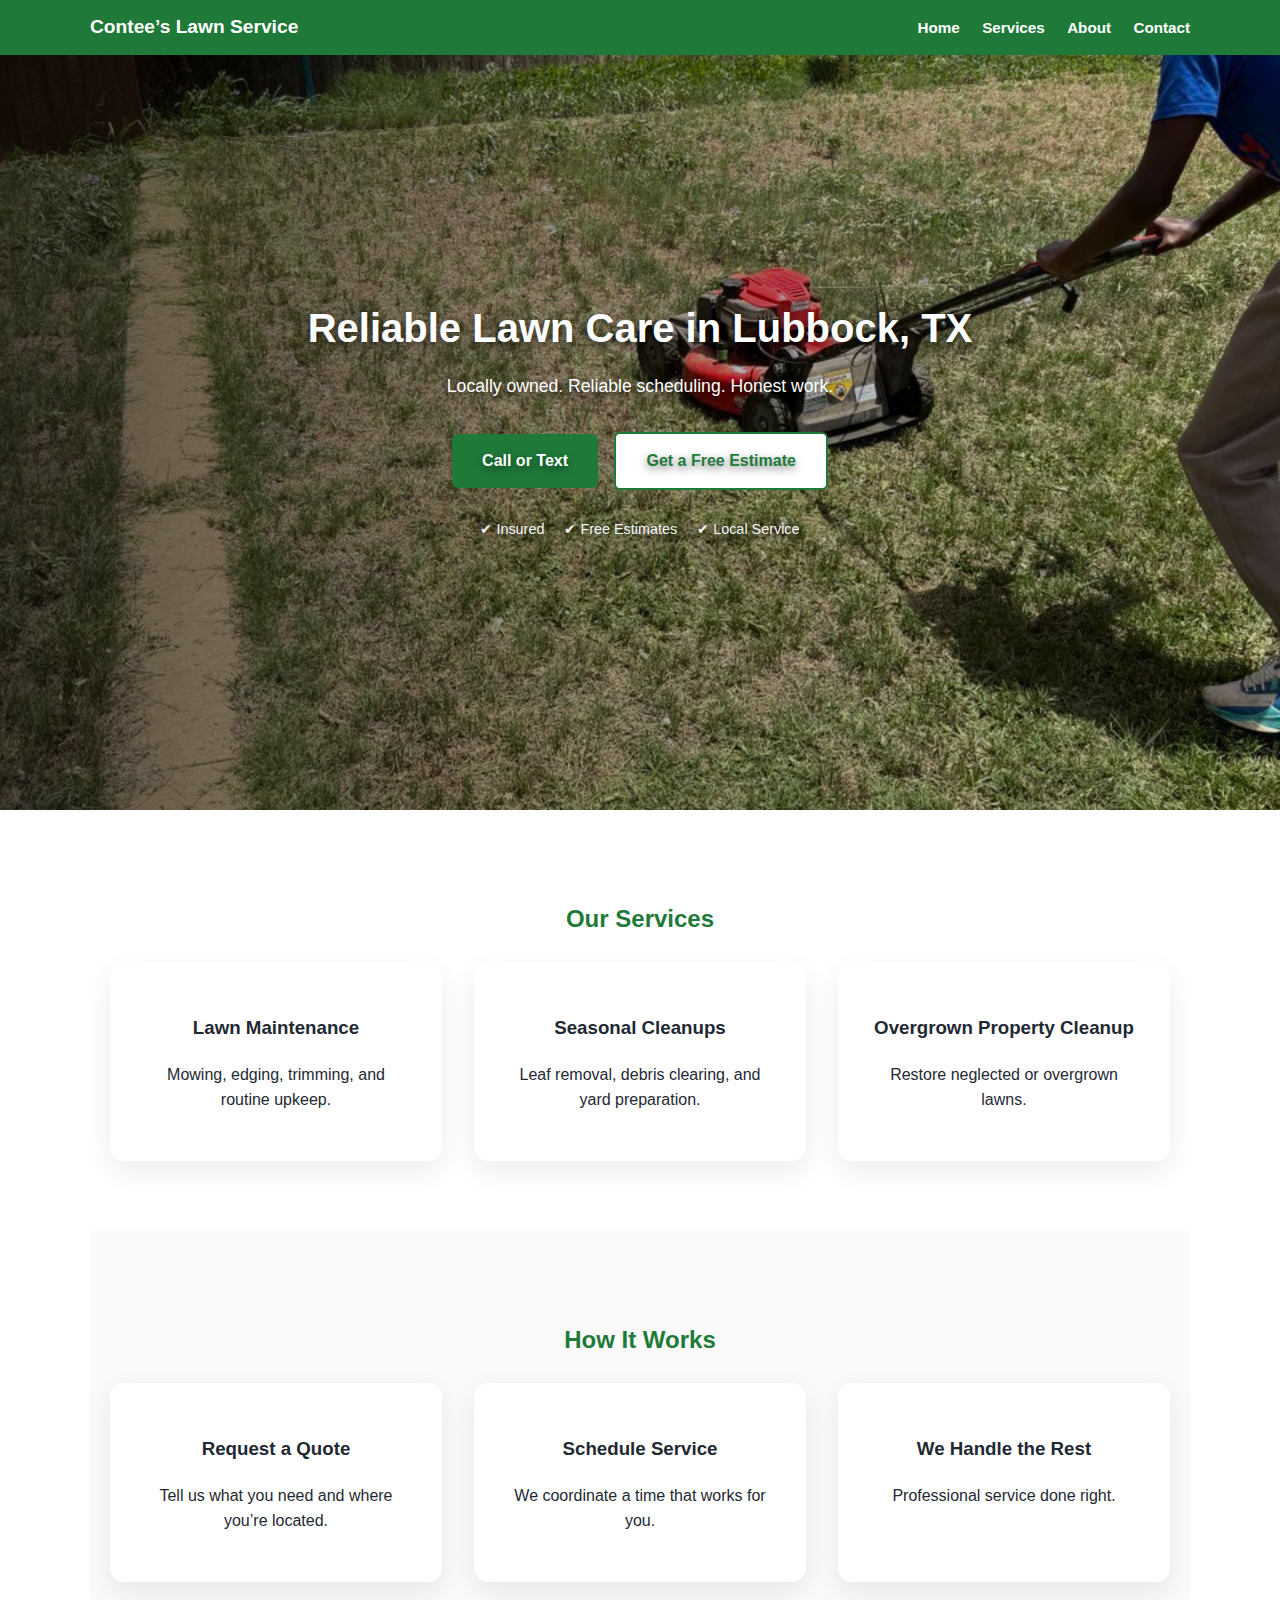
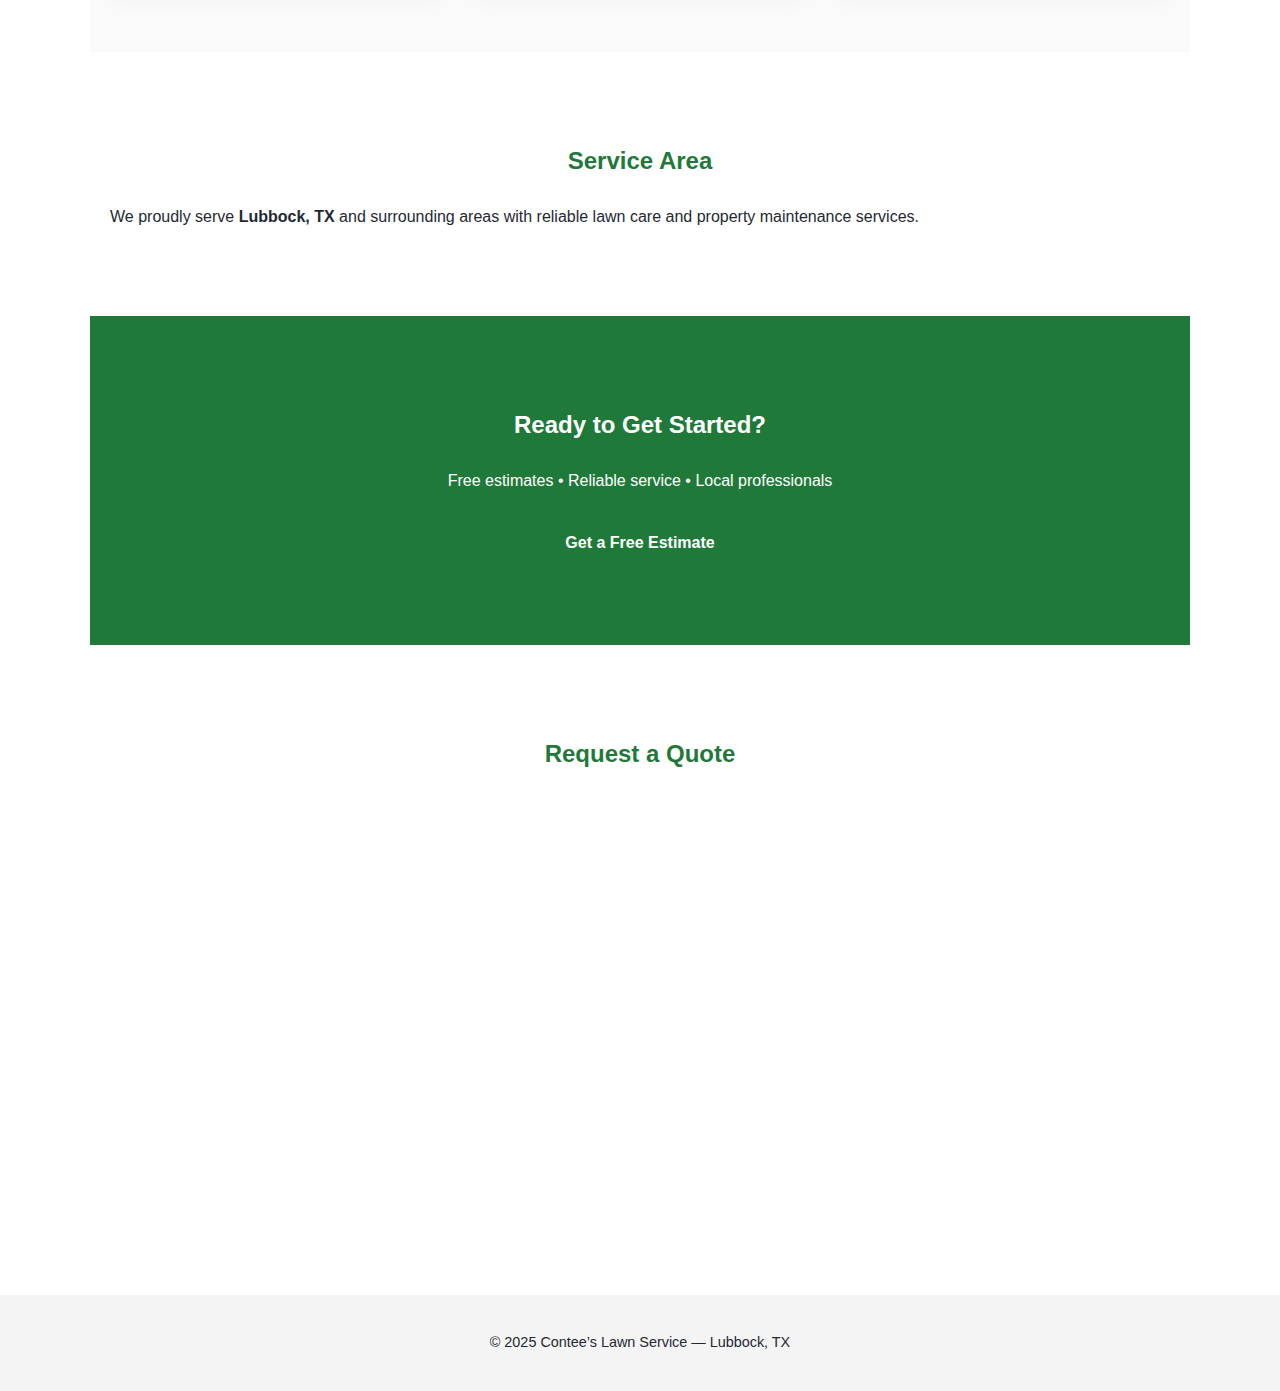
<file: index.html>
<!DOCTYPE html>
<html lang="en">
<head>
  <meta charset="UTF-8" />
  <meta name="viewport" content="width=device-width, initial-scale=1.0" />

  <title>Contee’s Lawn Service | Lubbock, TX</title>
  <meta name="description" content="Reliable lawn care services in Lubbock, TX including mowing, cleanups, and property maintenance." />

  <!-- Local Business Schema -->
  <script type="application/ld+json">
  {
    "@context": "https://schema.org",
    "@type": "LocalBusiness",
    "name": "Contee’s Lawn Service",
    "areaServed": "Lubbock, TX",
    "telephone": "+1-806-729-5875"
  }
  </script>

  <link rel="stylesheet" href="style.css" />
</head>

<body>

<!-- NAVBAR -->
<nav class="navbar">
  <div class="nav-inner">
    <div class="logo">Contee’s Lawn Service</div>
    <div class="nav-links">
      <a href="index.html">Home</a>
      <a href="services.html">Services</a>
      <a href="about.html">About</a>
      <a href="#contact">Contact</a>
    </div>
  </div>
</nav>

<!-- HERO -->
<header class="hero">
  <div class="hero-overlay">
    <div class="hero-content">
      <h1>Reliable Lawn Care in Lubbock, TX</h1>
      <p>Locally owned. Reliable scheduling. Honest work.</p>

      <div class="cta-buttons">
        <a class="cta primary" href="tel:18067295875">Call or Text</a>
        <a class="cta secondary" href="#contact">Get a Free Estimate</a>
      </div>

      <div class="trust-badges">
        <span>✔ Insured</span>
        <span>✔ Free Estimates</span>
        <span>✔ Local Service</span>
      </div>
    </div>
  </div>
</header>

<!-- SERVICES -->
<section>
  <h2>Our Services</h2>

  <div class="service-cards">
    <div class="service-card">
      <h3>Lawn Maintenance</h3>
      <p>Mowing, edging, trimming, and routine upkeep.</p>
    </div>

    <div class="service-card">
      <h3>Seasonal Cleanups</h3>
      <p>Leaf removal, debris clearing, and yard preparation.</p>
    </div>

    <div class="service-card">
      <h3>Overgrown Property Cleanup</h3>
      <p>Restore neglected or overgrown lawns.</p>
    </div>
  </div>
</section>

<!-- HOW IT WORKS -->
<section class="how-it-works">
  <h2>How It Works</h2>

  <div class="steps">
    <div class="step">
      <h3>Request a Quote</h3>
      <p>Tell us what you need and where you’re located.</p>
    </div>

    <div class="step">
      <h3>Schedule Service</h3>
      <p>We coordinate a time that works for you.</p>
    </div>

    <div class="step">
      <h3>We Handle the Rest</h3>
      <p>Professional service done right.</p>
    </div>
  </div>
</section>

<!-- SERVICE AREA -->
<section>
  <h2>Service Area</h2>
  <p>
    We proudly serve <strong>Lubbock, TX</strong> and surrounding areas with reliable lawn care
    and property maintenance services.
  </p>
</section>

<!-- CTA STRIP -->
<section class="cta-strip">
  <h2>Ready to Get Started?</h2>
  <p>Free estimates • Reliable service • Local professionals</p>
  <a class="cta primary" href="#contact">Get a Free Estimate</a>
</section>

<!-- CONTACT -->
<section id="contact">
  <h2>Request a Quote</h2>

  <iframe
    src="https://docs.google.com/forms/d/e/1FAIpQLScMhHfZGChzH8RHK4yzvFbEKHIl51UIOPzPnazYlky3BLXErw/viewform?embedded=true"
    width="100%"
    height="420"
    frameborder="0">
    Loading…
  </iframe>
</section>

<!-- FOOTER -->
<footer>
  <p>© 2025 Contee’s Lawn Service — Lubbock, TX</p>
</footer>

</body>
</html>
</file>
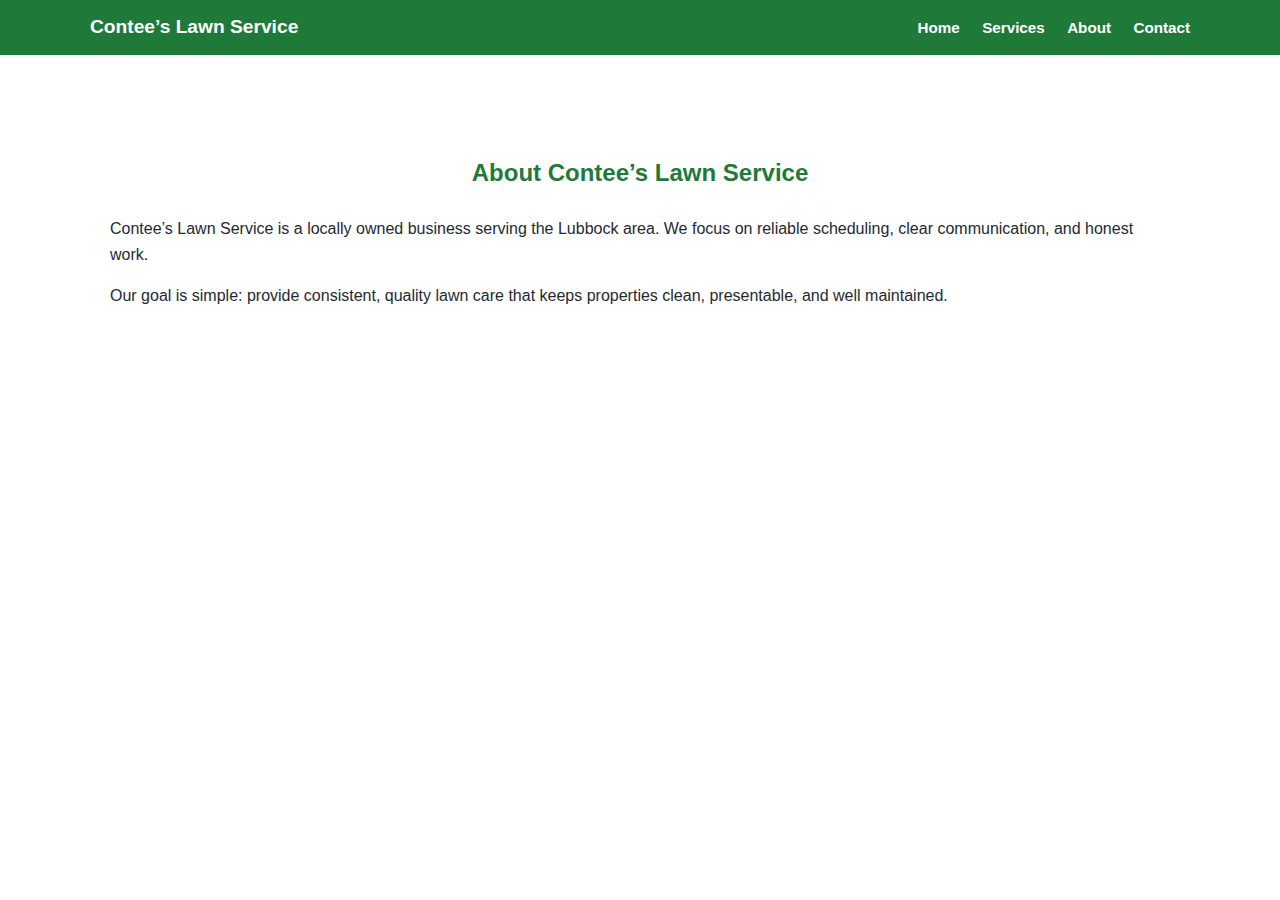
<file: about.html>
<!DOCTYPE html>
<html lang="en">
<head>
  <meta charset="UTF-8">
  <title>About | Contee’s Lawn Service</title>
  <link rel="stylesheet" href="style.css">
</head>

<body>

<nav class="navbar">
  <div class="nav-inner">
    <div class="logo">Contee’s Lawn Service</div>
    <div class="nav-links">
      <a href="index.html">Home</a>
      <a href="services.html">Services</a>
      <a href="about.html">About</a>
      <a href="contact.html">Contact</a>
    </div>
  </div>
</nav>

<section>
  <h2>About Contee’s Lawn Service</h2>

  <p>
    Contee’s Lawn Service is a locally owned business serving the Lubbock area.
    We focus on reliable scheduling, clear communication, and honest work.
  </p>

  <p>
    Our goal is simple: provide consistent, quality lawn care that keeps properties
    clean, presentable, and well maintained.
  </p>
</section>

</body>
</html>
</file>
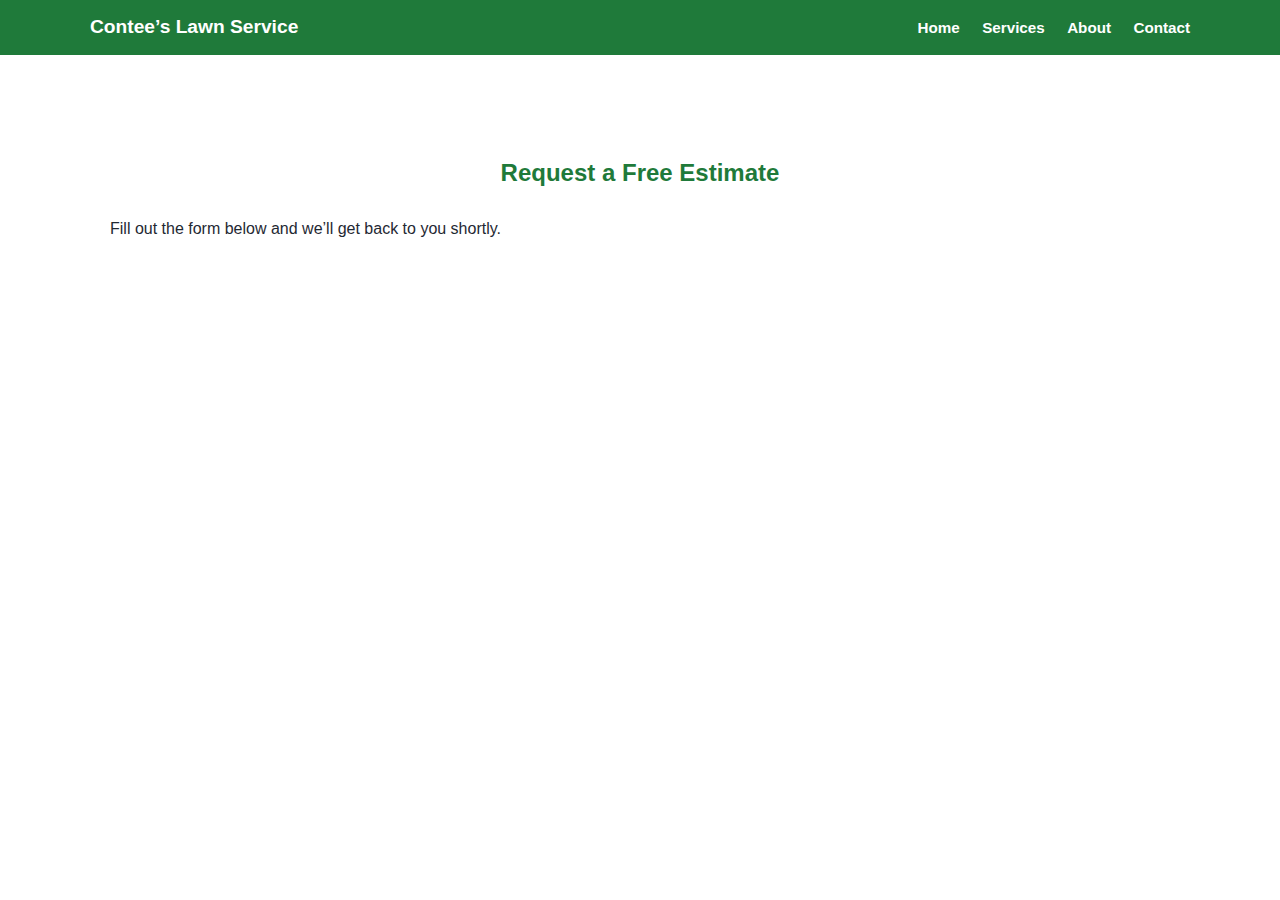
<file: contact.html>
<!DOCTYPE html>
<html lang="en">
<head>
  <meta charset="UTF-8">
  <title>Contact | Contee’s Lawn Service</title>
  <link rel="stylesheet" href="style.css">
</head>

<body>

<nav class="navbar">
  <div class="nav-inner">
    <div class="logo">Contee’s Lawn Service</div>
    <div class="nav-links">
      <a href="index.html">Home</a>
      <a href="services.html">Services</a>
      <a href="about.html">About</a>
      <a href="contact.html">Contact</a>
    </div>
  </div>
</nav>

<section>
  <h2>Request a Free Estimate</h2>
  <p>Fill out the form below and we’ll get back to you shortly.</p>

  <iframe
    src="https://docs.google.com/forms/d/e/1FAIpQLScMhHfZGChzH8RHK4yzvFbEKHIl51UIOPzPnazYlky3BLXErw/viewform?embedded=true"
    width="100%"
    height="420"
    frameborder="0">
    Loading…
  </iframe>
</section>

</body>
</html>
</file>
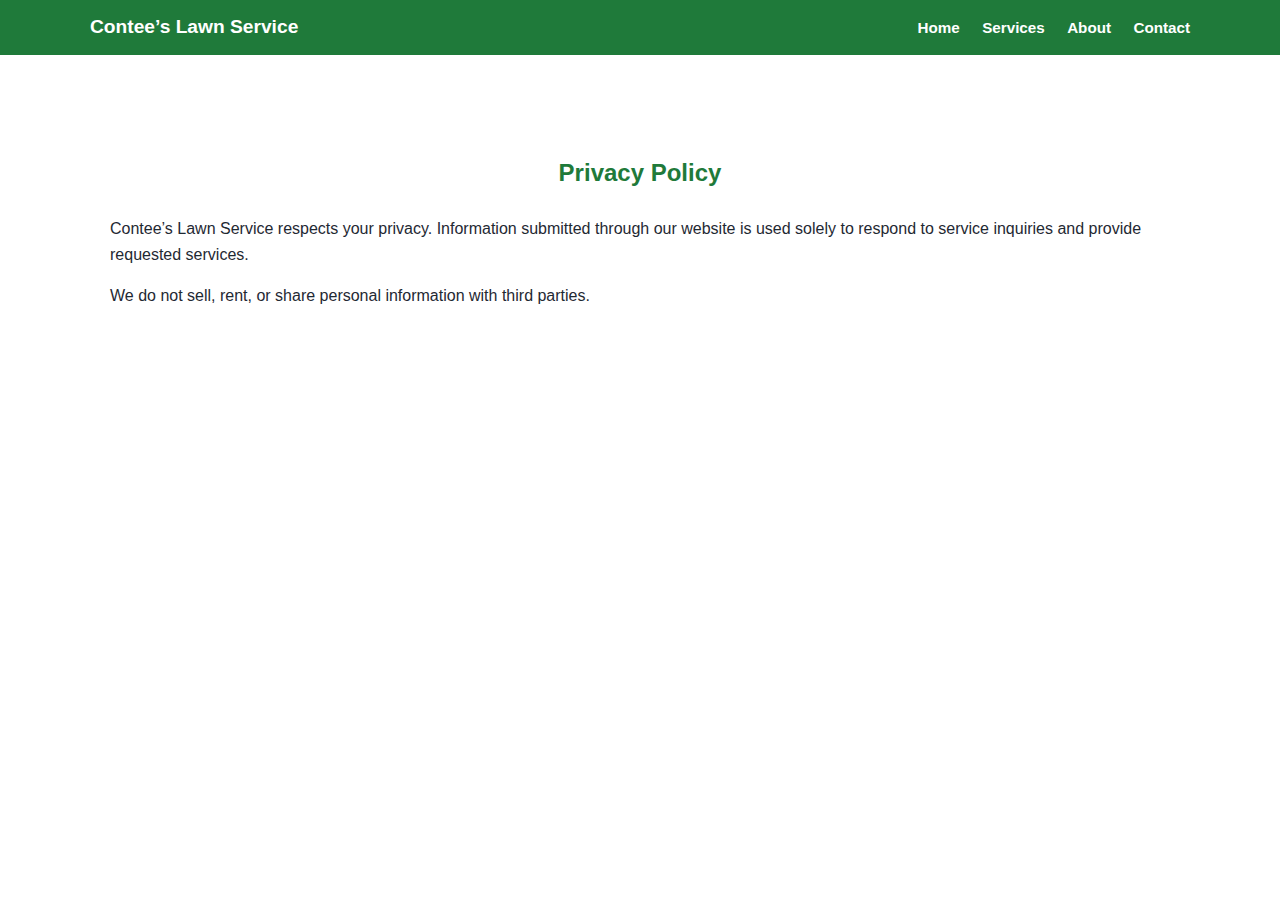
<file: privacy.html>
<!DOCTYPE html>
<html lang="en">
<head>
  <meta charset="UTF-8">
  <meta http-equiv="X-UA-Compatible" content="IE=edge">
  <meta name="description" content="Contee’s Lawn Service provides reliable lawn care, mowing, and yard cleanup services in Lubbock, TX and surrounding areas." />
  <meta name="keywords" content="Lubbock lawn care, lawn service Lubbock TX, mowing service Lubbock, yard cleanup Lubbock" />
  <title>Privacy Policy | Contee’s Lawn Service</title>
  <link rel="stylesheet" href="style.css">
</head>
<body>

<nav class="navbar">
  <div class="nav-inner">
    <div class="logo">
      Contee’s Lawn Service
    </div>
    <div class="nav-links">
      <a href="index.html">Home</a>
      <a href="services.html">Services</a>
      <a href="about.html">About</a>
      <a href="contact.html">Contact</a>
    </div>
  </div>
</nav>


<section>
  <h2>Privacy Policy</h2>
  <p>
    Contee’s Lawn Service respects your privacy. Information submitted through our website
    is used solely to respond to service inquiries and provide requested services.
  </p>
  <p>
    We do not sell, rent, or share personal information with third parties.
  </p>
</section>

</body>
</html>
</file>
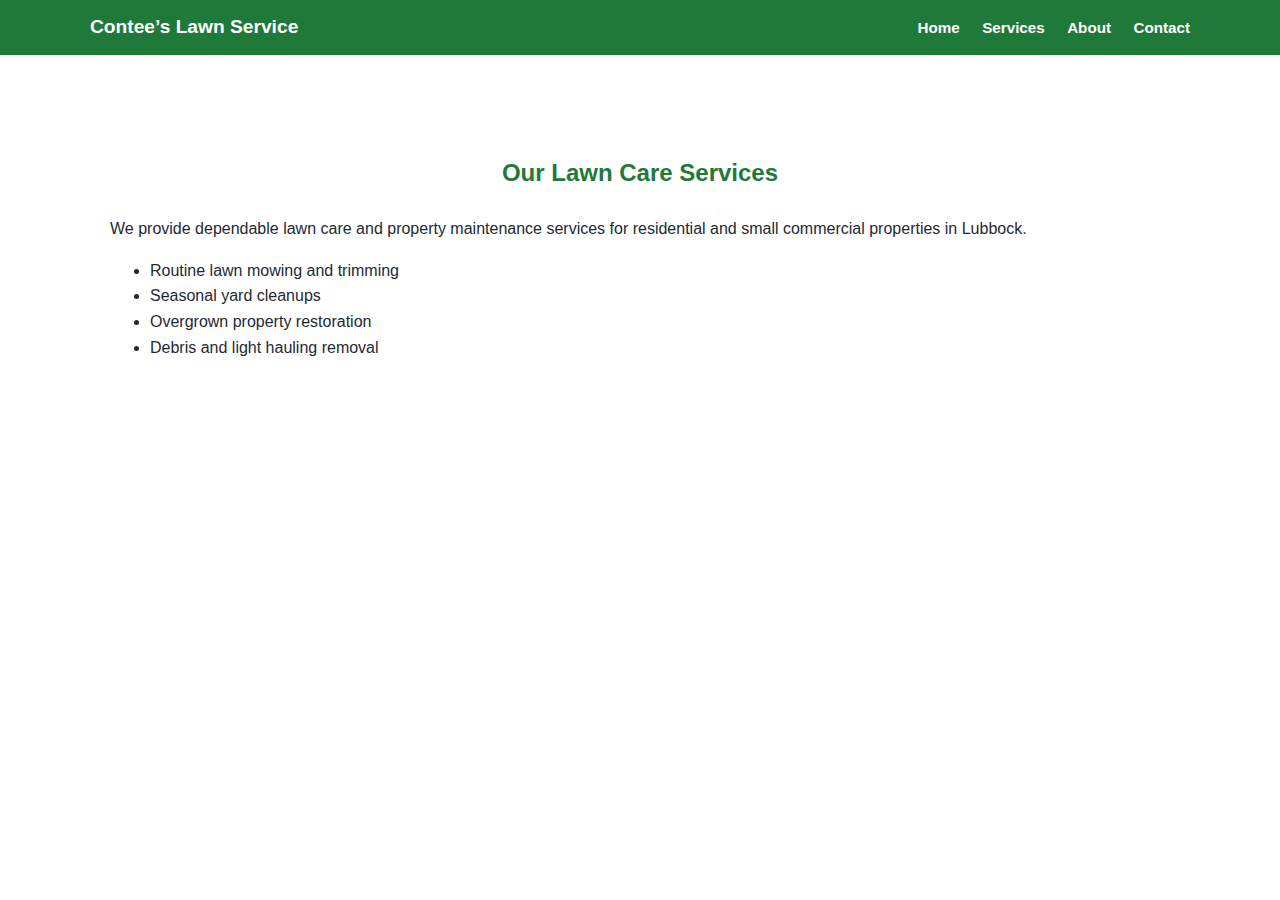
<file: services.html>
<!DOCTYPE html>
<html lang="en">
<head>
  <meta charset="UTF-8">
  <title>Services | Contee’s Lawn Service</title>
  <link rel="stylesheet" href="style.css">
</head>

<body>

<nav class="navbar">
  <div class="nav-inner">
    <div class="logo">Contee’s Lawn Service</div>
    <div class="nav-links">
      <a href="index.html">Home</a>
      <a href="services.html">Services</a>
      <a href="about.html">About</a>
      <a href="contact.html">Contact</a>
    </div>
  </div>
</nav>

<section>
  <h2>Our Lawn Care Services</h2>

  <p>
    We provide dependable lawn care and property maintenance services for residential
    and small commercial properties in Lubbock.
  </p>

  <ul class="services">
    <li>Routine lawn mowing and trimming</li>
    <li>Seasonal yard cleanups</li>
    <li>Overgrown property restoration</li>
    <li>Debris and light hauling removal</li>
  </ul>
</section>

</body>
</html>
</file>
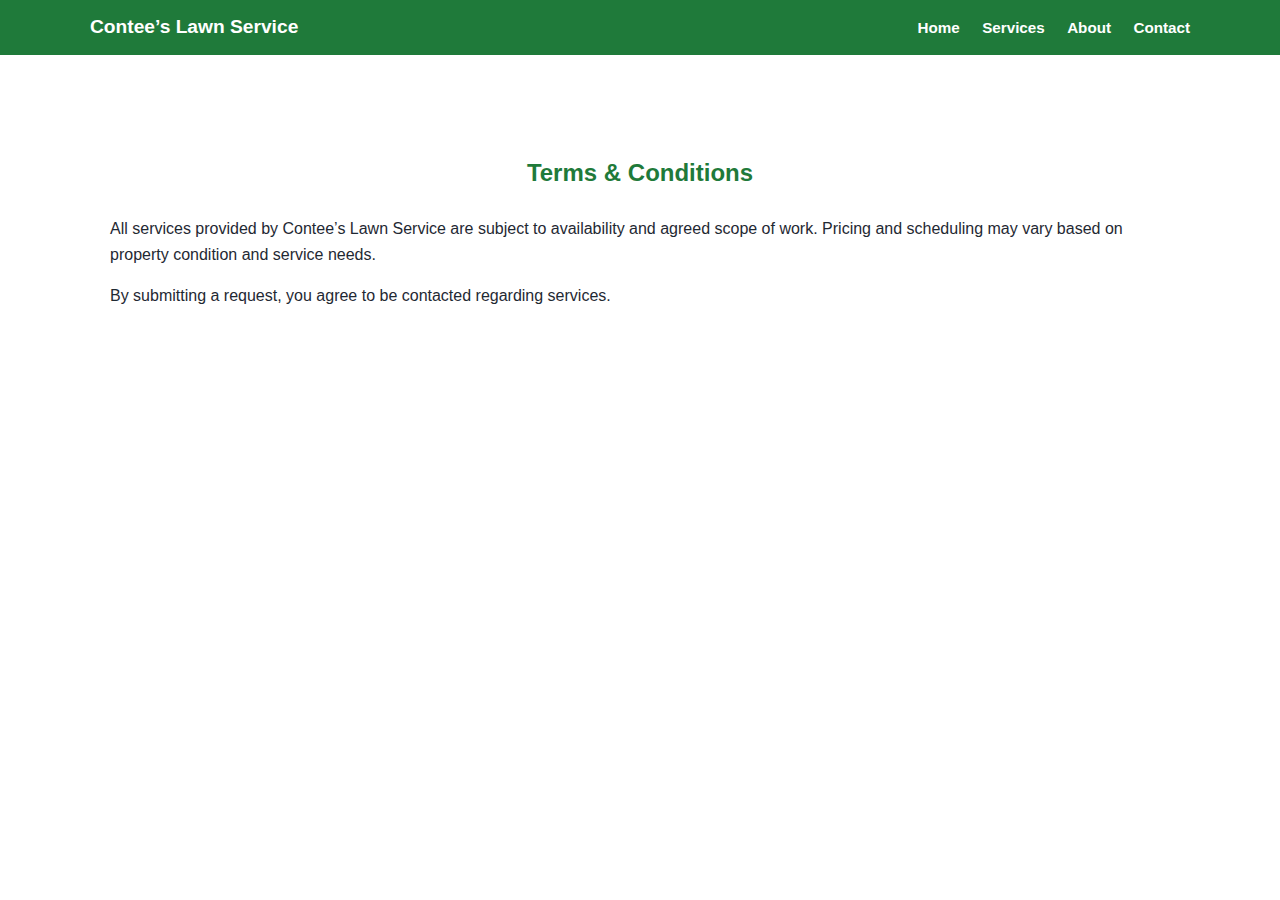
<file: terms.html>
<!DOCTYPE html>
<html lang="en">
<head>
  <meta charset="UTF-8">
  <meta http-equiv="X-UA-Compatible" content="IE=edge">
  <meta name="description" content="Contee’s Lawn Service provides reliable lawn care, mowing, and yard cleanup services in Lubbock, TX and surrounding areas." />
  <meta name="keywords" content="Lubbock lawn care, lawn service Lubbock TX, mowing service Lubbock, yard cleanup Lubbock" />
  <title>Terms & Conditions | Contee’s Lawn Service</title>
  <link rel="stylesheet" href="style.css">
</head>
<body>
<nav class="navbar">
  <div class="nav-inner">
    <div class="logo">
      Contee’s Lawn Service
    </div>
    <div class="nav-links">
      <a href="index.html">Home</a>
      <a href="services.html">Services</a>
      <a href="about.html">About</a>
      <a href="contact.html">Contact</a>
    </div>
  </div>
</nav>


<section>
  <h2>Terms & Conditions</h2>
  <p>
    All services provided by Contee’s Lawn Service are subject to availability and agreed
    scope of work. Pricing and scheduling may vary based on property condition and service needs.
  </p>
  <p>
    By submitting a request, you agree to be contacted regarding services.
  </p>
</section>

</body>
</html>
</file>
<file: style.css>
/* =========================
   GLOBAL
========================= */

*,
*::before,
*::after {
  box-sizing: border-box;
}

body {
  margin: 0;
  font-family: Arial, Helvetica, sans-serif;
  color: #1f2933;
  background: #ffffff;
  line-height: 1.6;
  padding-top: 64px;
}

h2 {
  color: #1f7a3a;
  margin-bottom: 24px;
  text-align: center;
}

/* =========================
   NAVBAR
========================= */

.navbar {
  background: #1f7a3a;
  padding: 12px 20px;
  position: fixed;
  top: 0;
  width: 100%;
  z-index: 1000;
}

.nav-inner {
  max-width: 1100px;
  margin: auto;
  display: flex;
  justify-content: space-between;
  align-items: center;
}

.logo {
  color: #ffffff;
  font-weight: bold;
  font-size: 1.2rem;
}

.nav-links a {
  color: #ffffff;
  margin-left: 18px;
  text-decoration: none;
  font-weight: bold;
  font-size: 0.95rem;
}

.nav-links a:hover {
  text-decoration: underline;
}

/* =========================
   HERO (FIXED CORRECTLY)
========================= */

.hero {
  background-image: url("assets/images/hero.jpg");
  background-repeat: no-repeat;
  background-size: cover;              /* ✅ ALWAYS cover on desktop */
  background-position: 82% center;     /* ✅ bias toward worker */
  height: 90vh;
  min-height: 700px;
  position: relative;
  margin-top: -64px;
}

/* Overlay for text clarity */
.hero::before {
  content: "";
  position: absolute;
  inset: 0;
  background: linear-gradient(
    to right,
    rgba(0,0,0,0.65) 0%,
    rgba(0,0,0,0.35) 45%,
    rgba(0,0,0,0.10) 100%
  );
  z-index: 1;
}

.hero-overlay {
  position: relative;
  z-index: 2;
  height: 100%;
  display: flex;
  align-items: center;
}

.hero-content {
  max-width: 820px;
  margin: auto;
  padding: 20px;
  text-align: center;
  color: #ffffff;
  text-shadow: 0 3px 8px rgba(0,0,0,0.55);
}

.hero-content h1 {
  font-size: 2.5rem;
  margin-bottom: 12px;
}

.hero-content p {
  font-size: 1.1rem;
  max-width: 620px;
  margin: auto;
}

/* =========================
   CTA BUTTONS
========================= */

.cta-buttons {
  margin-top: 26px;
}

.cta {
  display: inline-block;
  padding: 14px 30px;
  margin: 6px;
  border-radius: 6px;
  font-weight: bold;
  text-decoration: none;
  transition: transform 0.15s ease, box-shadow 0.15s ease, background 0.15s ease;
}

.cta.primary {
  background: #1f7a3a;
  color: #ffffff;
}

.cta.primary:hover {
  background: #186633;
  transform: translateY(-1px);
  box-shadow: 0 6px 16px rgba(0,0,0,0.25);
}

.cta.secondary {
  background: #ffffff;
  color: #1f7a3a;
  border: 2px solid #1f7a3a;
}

.cta.secondary:hover {
  background: #f0f8f3;
  transform: translateY(-1px);
}

/* =========================
   TRUST BADGES
========================= */

.trust-badges {
  margin-top: 22px;
  display: flex;
  justify-content: center;
  gap: 20px;
  font-size: 0.9rem;
  opacity: 0.95;
}

/* =========================
   SECTIONS
========================= */

section {
  max-width: 1100px;
  margin: auto;
  padding: 70px 20px;
}

/* =========================
   SERVICES
========================= */

.service-cards {
  display: grid;
  grid-template-columns: repeat(auto-fit, minmax(260px, 1fr));
  gap: 32px;
}

.service-card {
  background: #ffffff;
  padding: 32px;
  border-radius: 14px;
  text-align: center;
  box-shadow: 0 10px 28px rgba(0,0,0,0.08);
}

/* =========================
   HOW IT WORKS
========================= */

.how-it-works {
  background: #f9faf9;
}

.steps {
  display: grid;
  grid-template-columns: repeat(auto-fit, minmax(220px, 1fr));
  gap: 32px;
}

.step {
  background: #ffffff;
  padding: 32px;
  border-radius: 14px;
  text-align: center;
  box-shadow: 0 10px 28px rgba(0,0,0,0.08);
}

/* =========================
   CTA STRIP
========================= */

.cta-strip {
  background: #1f7a3a;
  color: #ffffff;
  text-align: center;
  padding: 70px 20px;
}

.cta-strip h2,
.cta-strip p {
  color: #ffffff;
}

/* =========================
   FOOTER
========================= */

footer {
  background: #f4f4f4;
  padding: 22px;
  text-align: center;
  font-size: 0.9rem;
}

/* =========================
   MOBILE (KEEP PERFECT)
========================= */

@media (max-width: 768px) {

  body {
    padding-top: 56px;
  }

  .nav-inner {
    flex-direction: column;
    text-align: center;
  }

  .nav-links {
    margin-top: 10px;
  }

  .hero {
    height: 70vh;
    background-size: cover;
    background-position: right center;
  }

  .hero-content h1 {
    font-size: 1.9rem;
  }

  .trust-badges {
    flex-direction: column;
    gap: 8px;
  }
}
</file>
